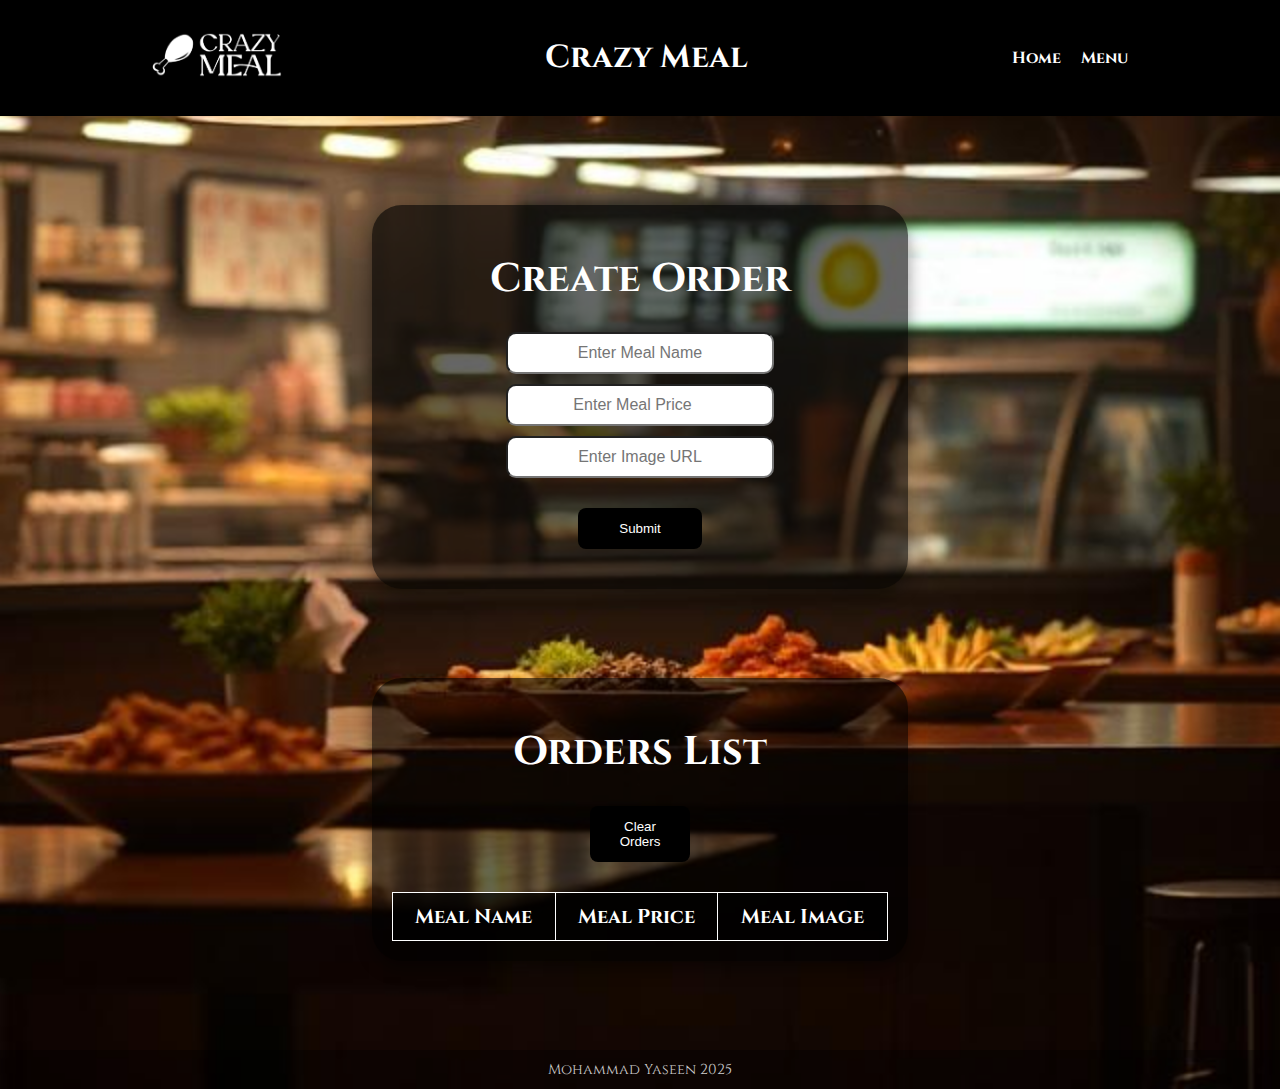
<file: index.html>
<!DOCTYPE html>
<html lang="en">
<head>
    <meta charset="UTF-8">
    <meta name="viewport" content="width=device-width, initial-scale=1.0">
    <title>Crazy Meal - Home</title>
    <link href="https://fonts.googleapis.com/css2?family=Cinzel&display=swap" rel="stylesheet">
    <link rel="stylesheet" href="css/style.css">
</head>
<body>
    <header>
        <div class="logo-container">
            <img src="images/Crazy Meal Logo.png" alt="Crazy Meal Logo">
        </div>

        <h1>Crazy Meal</h1>    

        <nav>
            <a href="index.html">Home</a>
            <a href="menu.html">Menu</a>
        </nav>
    </header>

    <main>
        <div id = "Create-Ord">
            <h1>Create Order</h1>
            <form id="Ord-form">
                <input id="meal-name" type="text" placeholder="Enter Meal Name" required>
                <input id="meal-price" type="number" placeholder="Enter Meal Price" required>
                <input  id="meal-image" type="url" placeholder="Enter Image URL" required>
                <button type="submit">Submit</button>
            </form>
        </div>

        <div id = "Ord-List">
            <h1>Orders List</h1>
            <button type="reset" id="clear-btn">Clear Orders</button>
            <table id="Table-Ord">
                <thead>
                    <tr>
                        <th>Meal Name</th>
                        <th>Meal Price</th>
                        <th>Meal Image</th>
                    </tr>
                </thead>
                <tbody id="Table-body">

                </tbody>
            </table>
        </div>
    </main>

    <footer>
        Mohammad Yaseen 2025
    </footer>

    <script src="js/app.js"></script>
</body>
</html>
</file>
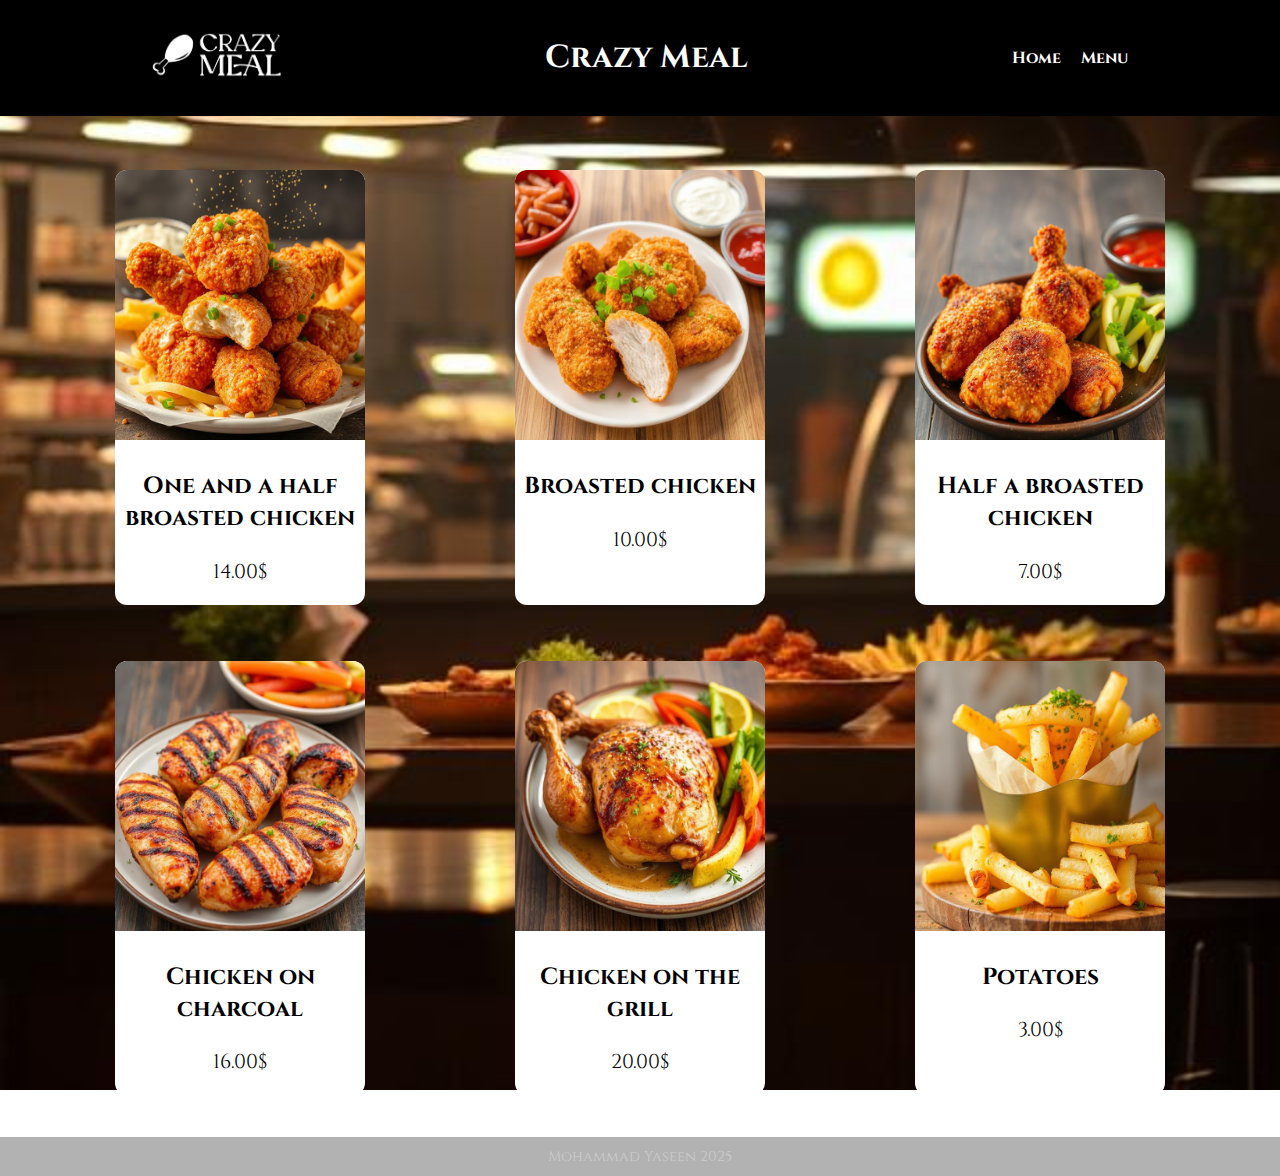
<file: menu.html>
<!DOCTYPE html>
<html lang="en">
<head>
    <meta charset="UTF-8">
    <meta name="viewport" content="width=device-width, initial-scale=1.0">
    <title>Crazy Meal - Menu</title>
    <link href="https://fonts.googleapis.com/css2?family=Cinzel&display=swap" rel="stylesheet">
    <link rel="stylesheet" href="css/style.css">
</head>
<body>
    <header>
        <div class="logo-container">
            <a href="index.html"><img src="images/Crazy Meal Logo.png" alt="Crazy Meal Logo"></a>
            
        </div>

        <h1>Crazy Meal</h1>    

        <nav>
            <a href="index.html">Home</a>
            <a href="menu.html">Menu</a>
        </nav>
    </header>

    <main id="menu">

    </main>

    <footer>
         Mohammad Yaseen 2025
    </footer>
    <script src="js/app.js"></script>
</body>
</html>
</file>
<file: css/style.css>
body {
    font-family: 'Cinzel', serif;
    display: flex;
    margin: 0;
    flex-direction: column;
    min-height: 100vh;
    background-image: url("../images/b4.jpg");
    background-repeat: no-repeat;
    background-size: cover;
    background-position: center;
    background-attachment: fixed;
    margin: 0;
    scroll-behavior: smooth;
}

main {
  flex: 1;
}

#Table-Ord {
    width: 100%;
    border-collapse: collapse;
    text-align: center;
    color: white;
}

#Table-Ord th {
    background-color: rgba(0, 0, 0, 0.7);
    padding: 10px;
    font-size: 20px;
    border: 1px solid white;
}

#Table-Ord td {
    padding: 10px;
    font-size: 18px;
    border: 1px solid white;
}

#Table-Ord td img {
    width: 145px;
    height: 100px;
    object-fit: cover;
    border-radius: 8px;
}

#menu{
    display: flex;
    flex-wrap: wrap;
    justify-content: center;
    padding: 20px;
    gap: 20;
}

.card-content{
    width: 250px;
    text-align: center;
    margin: 34px 75px 22px 75px;
    background: white;
    border-radius: 12px;
    transition: transform 0.5s ease, box-shadow 0.4s ease;
    position: relative;
    overflow: hidden;
    font-size: 20px;
}

.card-content:hover {
    transform: scale(1.05) translateY(-8px);
    box-shadow: 0 0 25px 25px #0c0c0c;
    cursor: pointer;
}

img {
    width: 100%;
    height: 270px;
    border-radius: 10px 10px 0px 0px;
}

header {
  display: flex;
  align-items: center;
  justify-content: space-around;
  padding: 15px 20px;
  background-color: #000000;
  position: relative;
}

.logo-container img {
  width: 130px;
  height: auto;
}

h1 {
    color: white;
}

nav {
  display: flex;
  gap: 20px;
}

nav a {
  text-decoration: none;
  color: #ffffff;
  font-weight: bold;
}

#Create-Ord , #Ord-List{
    text-align: center;
    background-color: rgba(0, 0, 0, 0.6);
    margin: 89px 372px;
    padding: 20px;
    border-radius: 30px;
    box-shadow: 0 8px 16px rgba(0, 0, 0, 0.4);
    font-size: 20px;
}

#Create-Ord input{
    display: block;
    margin: 10px auto;
    border-radius: 10px;
    padding: 10px 20px;
    width: 45%;
    text-align: center;
    font-size: 16px;
}

#Create-Ord button ,#Ord-List button{
    color: #ffffff;
    background-color: #000000;
    padding: 13px;
    border: 1px;
    border-radius: 8px;
    cursor: pointer;
    transition: 0.5s ease;
}

#Create-Ord button {
    margin: 20px;
    width: 25%;
}

#Ord-List button{
    margin-bottom: 30px;
    width: 20%;
}

#Create-Ord button:hover ,#Ord-List button:hover {
    transform: scale(1.09);
    box-shadow: 0px 0px 10px;
    text-shadow: 0px 0px 5px white;
}

a:hover{
    transform: scale(1.09);
    text-shadow: 0px 0px 5px white;
}


footer{
    text-align: center;
    padding: 10px;
    color: #ccc;
    background-color: rgba(0,0,0,0.3);
    font-size: 0.9rem;
}

@media (max-width: 768px) {
  #Create-Ord, #Ord-List {
    width: 90%;
    margin: 20px auto;
    padding: 15px;
  }

  #Create-Ord input{
    width: 65%;
    font-size: 14px;
  }
    #Create-Ord button,
  #Ord-List button {
      width: 30%;
    font-size: 14px;
  }

  .card-content {
    margin: 20px auto;
  }

  header {
    flex-direction: column;
    text-align: center;
  }

  nav {
    flex-direction: column;
    gap: 10px;
    margin-top: 10px;
  }

  #Table-Ord th, #Table-Ord td {
    font-size: 12px;
  }
}
</file>
